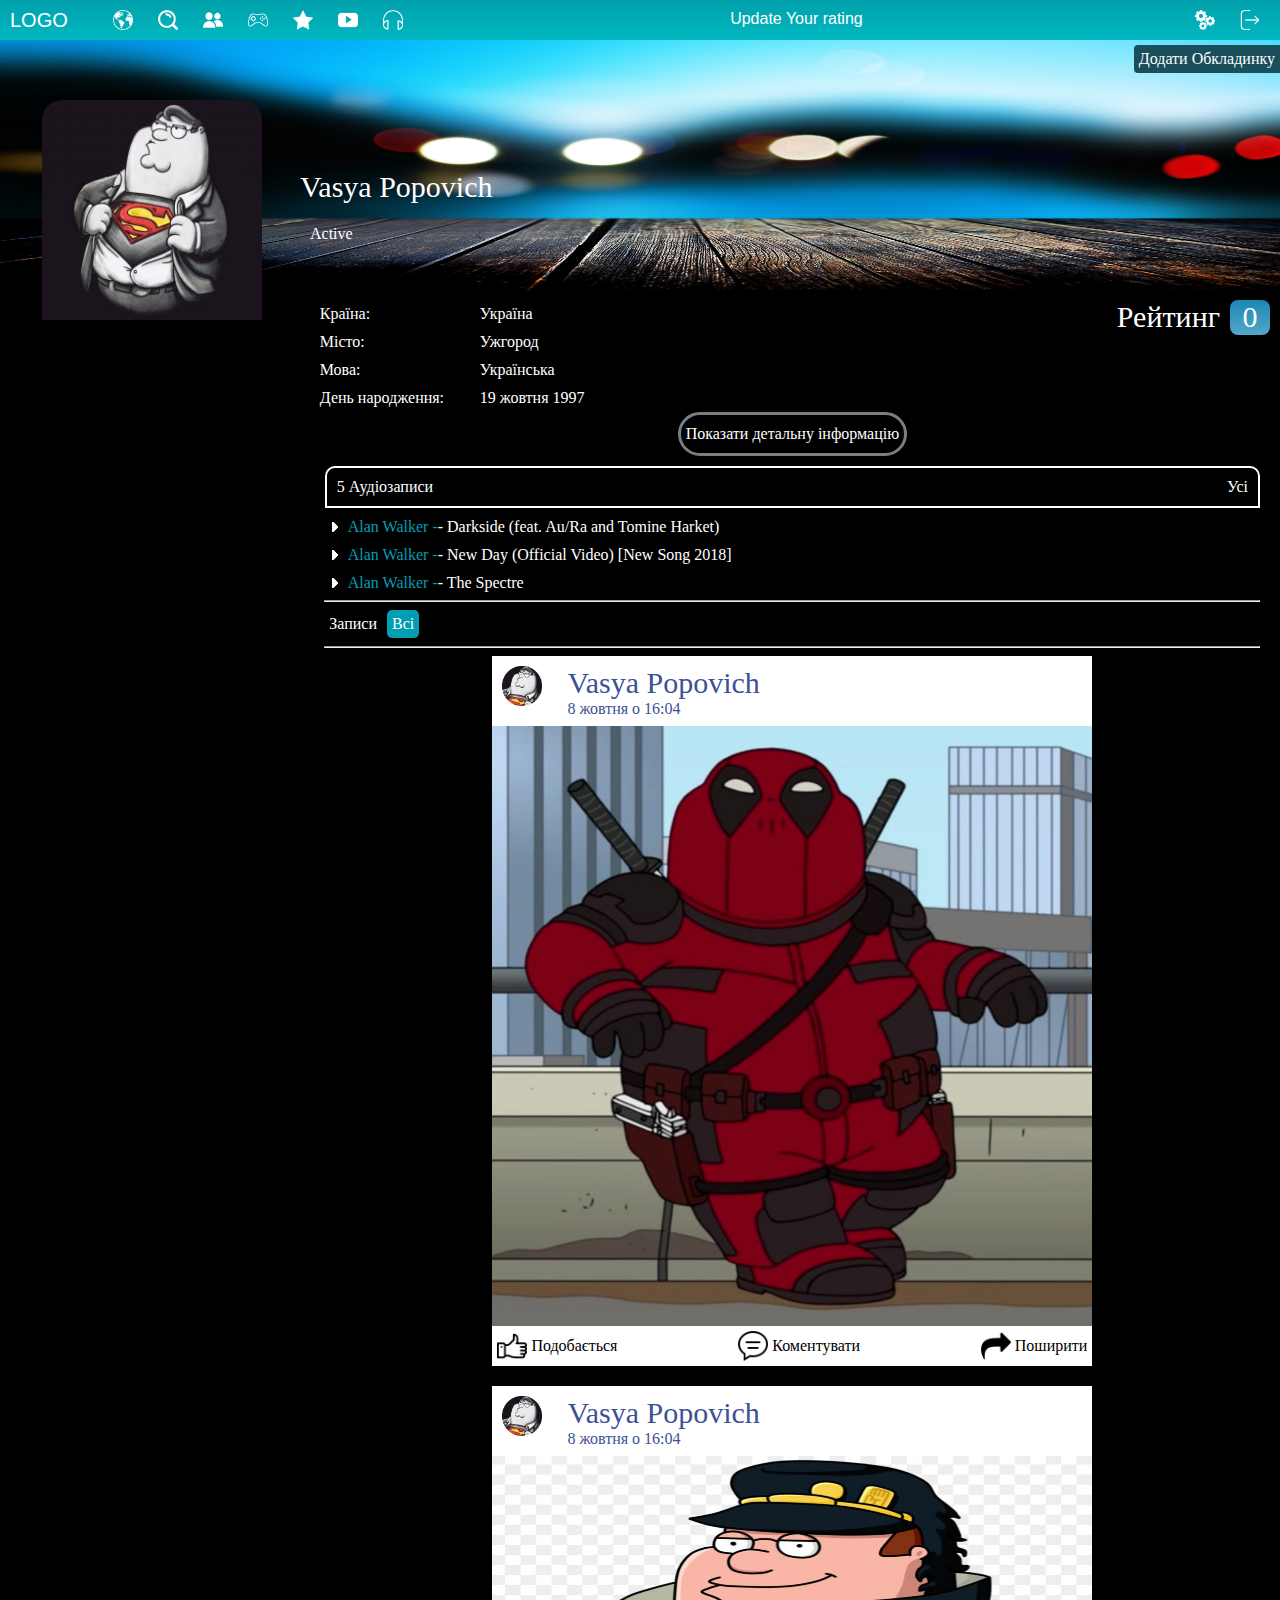
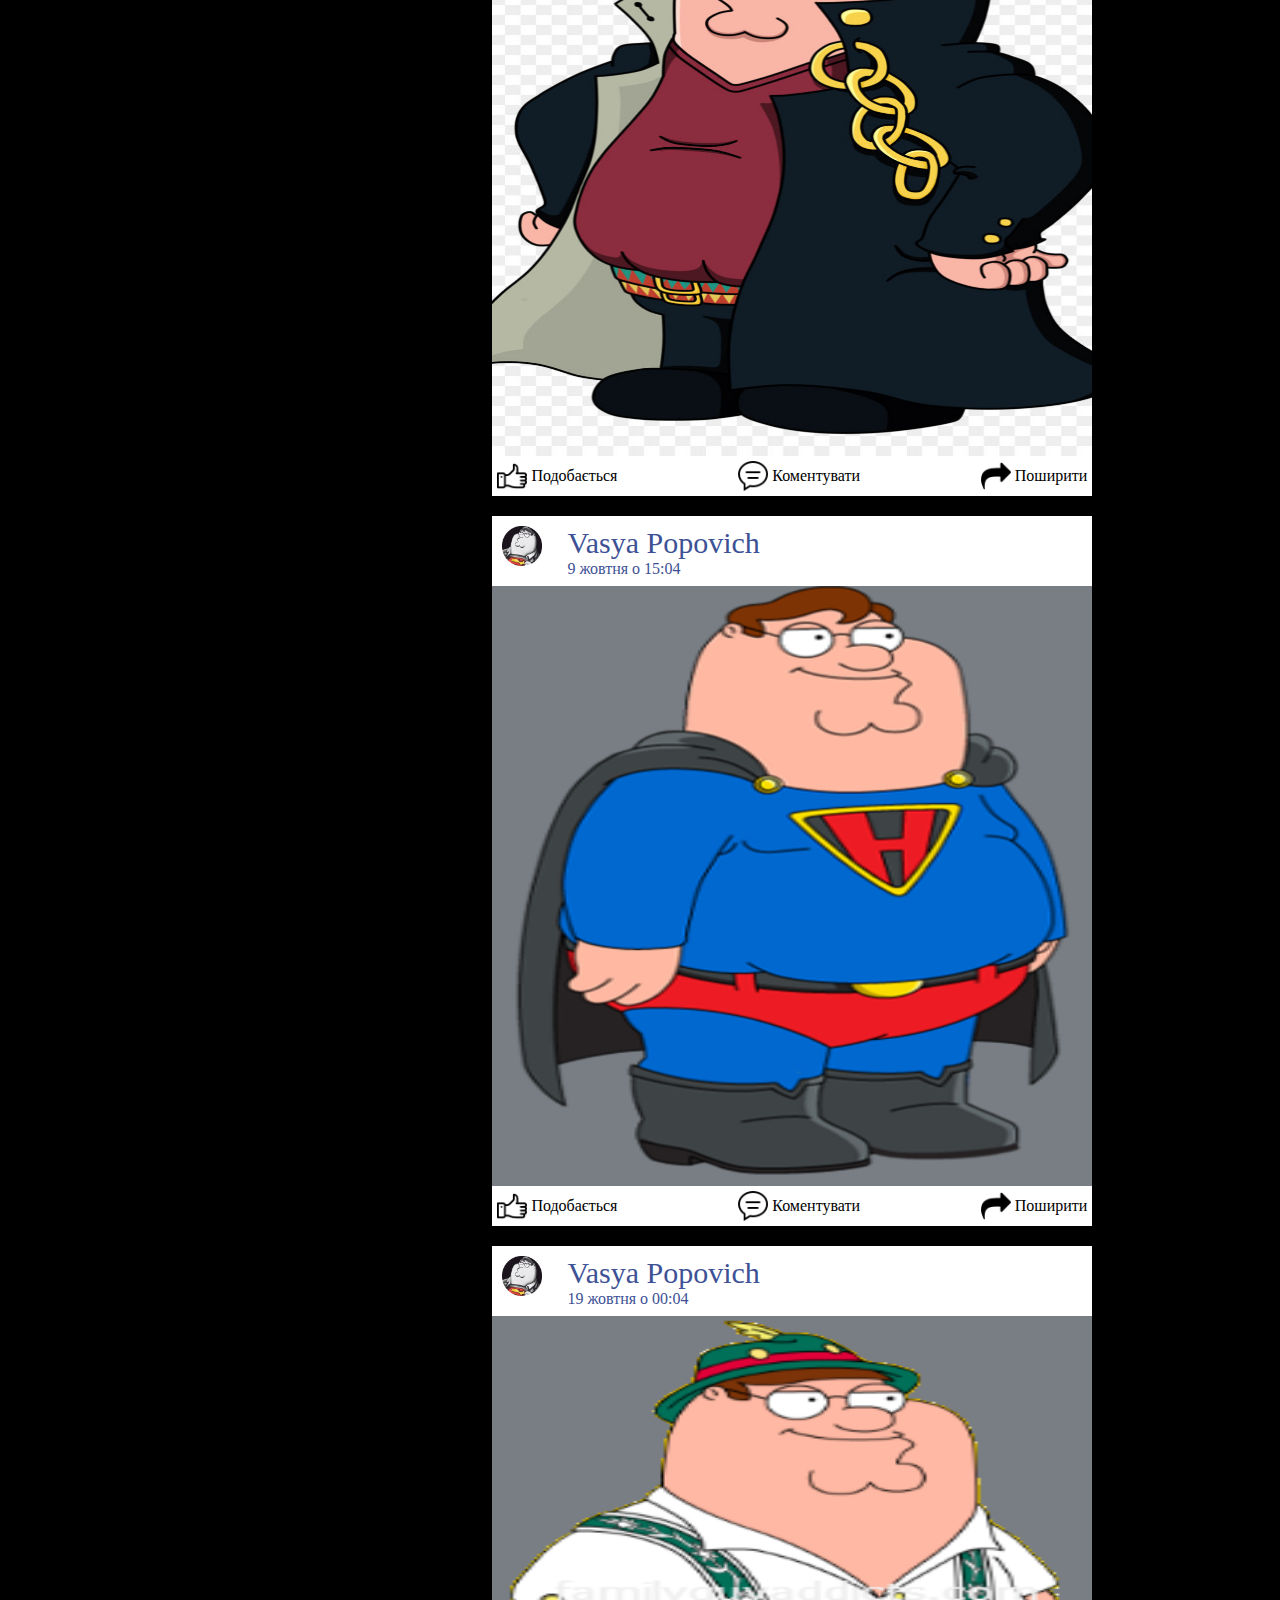
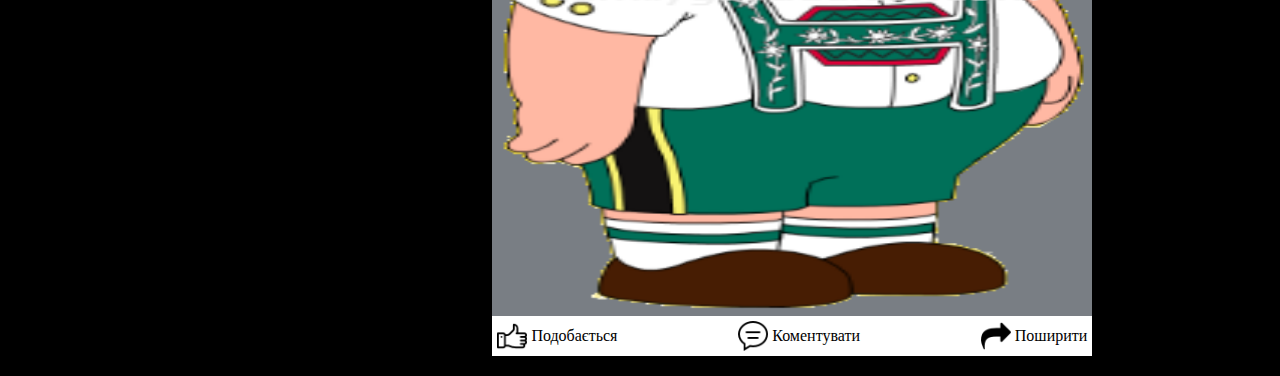
<file: index.html>
<!DOCTYPE html>
<html lang="en">
<head>
	<meta charset="UTF-8">
	<title>Document</title>
	<link rel="stylesheet" type="text/css" href="assets/style.css">
	<link rel="stylesheet" type="text/css" href="assets/header.css">
</head>
<body>
	<div class="wrapper">
		<div class="block_header">
			<div class="header">
				<div class="header_section">
					<div class="logo">
						<a href="index.html">LOGO</a>
					</div>
					<div class="header_item headerButton"><img src="assets/img/header/earth.png" alt=""></div>
					<div class="header_item headerButton"><img src="assets/img/header/magnifying-glass-finder.png" alt=""></div>
					<div class="header_item headerButton"><img src="assets/img/header/friends.png" alt=""></div>
					<div class="header_item headerButton"><img src="assets/img/header/console.png" alt=""></div>
					<div class="header_item headerButton"><img src="assets/img/header/star.png" alt=""></div>
					<div class="header_item headerButton"><img src="assets/img/header/youtube-play-button.png" alt=""></div>
					<div class="header_item headerButton"><img src="assets/img/header/headphones.png" alt="">
					</div>
					
				</div>
				
				<div class="header_section_half">
					<div><a href="upload_rating.html">Update Your rating</a>
					</div>
				</div>

				<div class="header_section_two">
					<div class="header_item headerButton"><a href="check_in.html"><img src="assets/img/header/settings-gears.png" alt=""></a></div>
					<div class="header_item headerButton"><img src="assets/img/header/logout.png" alt=""></div>
				</div>
			</div>

		</div>
		<div class="background_site_body">
			<div class=".site_body_contayner">
				<div class="wallpaper">
				<div class="background"></div>
				<div class="add_background">Додати Обкладинку</div>
			</div>
		</div>

		<div class="main_site_body_container">
			<div class="your_block">
				<div class="avatar">
					<img src="assets/img/avatarka.jpg" alt="">				
				</div>
			<!-- <div class="information">
				<p id="inf_text">Інформація</p>
				<div class="more_inf">
					<div class="inf_followers">	
						<img src="assets/img/inf_count/followers.png" alt="">
						<p>0</p>
						<p>Читачі</p>
					</div>
					<div class="inf_following">
						<img src="assets/img/inf_count/follower.png" alt="">
						<p>0</p>
						<p>Підписники</p>
					</div>
					<div class="inf_community">
						<img src="assets/img/inf_count/group.png" alt="">
						<p>0</p>
						<p>Спільноти</p>
					</div>
					<div class="inf_video">
						<img src="assets/img/inf_count/video.png" alt="">
						<p>0</p>
						<p>Відео</p>
					</div>
					<div class="inf_photo">
						<img src="assets/img/inf_count/photo.png" alt="">
						<p>0</p>
						<p>Фотор</p>
					</div>
					<div class="inf_notes">
						<img src="assets/img/inf_count/notes.png" alt="">
						<p>0</p>
						<p>Замітки</p>
					</div>
				</div>
			</div> -->
			</div>
			<div class="wall">
				<div class="about_me">
					<div class="name_and_status">
						<p class="name">Vasya Popovich</p>
						<p class="status">Active</p>
					</div>
					<div class="private_inf">
						<div class="my_date">
							<div>
								<aside>Країна:</aside>
								<div>Україна</div>
							</div>
								
							<div>				
								<aside>Місто:</aside>
								<div>Ужгород</div>
							</div>

							<div>				
								<aside>Мова:</aside>
								<div>Українська</div>
							</div>

							<div>
								<aside>День народження:</aside>
								<div>19 жовтня 1997</div>
							</div>
								
						</div>
					<div class="my_rating">
						<p>Рейтинг</p>
						<p id="rating">0</p>
					</div>
					</div>

			
				</div>	
				<div id="show_detail">
					<div>Показати детальну інформацію</div>
				</div>
				<div class="my_music">
					<a href="music.html">
						<div id="current_music" >
							<div>
								<p><span>5 </span>Аудіозаписи</p>	
							</div>
							<div>
								<p>Усі</p>
							</div>
						</div>
					</a>
					<div class="list_music">
						<div>
							<div id="play_music"></div>
							<div id="author_music">
								Alan Walker - 
							</div>
							<div class="name_music">
								- Darkside (feat. Au/Ra and Tomine Harket)
							</div>
						</div>

						<div>
							<div id="play_music"></div>
							<div id="author_music">
								Alan Walker - 
							</div>
							<div class="name_music">
								- New Day (Official Video) [New Song 2018]
							</div>
						</div>

						<div>
							<div id="play_music"></div>
							<div id="author_music">
								Alan Walker - 
							</div>
							<div class="name_music">
								- The Spectre
							</div>
						</div>
					</div>
				</div>

				<div class="records_or_all">
					<hr>
					<div>
						<p>Записи</p>
						<p id="all">Всі</p>
					</div>
					<hr>
				</div>

				<div class="my_photo_record">
					<div class="my_photo_record_header">
						<img id="mini_avatarka" src="assets/img/mini_avatarka.png" alt="">
						<div class="my_photo_record_date">
							<div class="name">Vasya Popovich</div>
							<div class="date">8 жовтня о 16:04</div>
						</div>
					</div>
					<div class="my_photo_record_img">
						<img src="assets/img/my_photo_1.jpg" alt="">
					</div>
					<div class="my_photo_record_footer">
						<div class="my_photo_record_footer_like">
							<img src="assets/img/like.png" alt="">Подобається</div>
						<div class="my_photo_record_footer_comment">
							<img src="assets/img/comment.png" alt="">Коментувати
						</div>
						<div class="my_photo_record_footer_share">
							<img src="assets/img/share.png" alt="">Поширити
						</div>
					</div>
				</div>

				<div class="my_photo_record">
					<div class="my_photo_record_header">
						<img id="mini_avatarka" src="assets/img/mini_avatarka.png" alt="">
						<div class="my_photo_record_date">
							<div class="name">Vasya Popovich</div>
							<div class="date">8 жовтня о 16:04</div>
						</div>
					</div>
					<div class="my_photo_record_img">
						<img src="assets/img/my_photo_2.jpg" alt="">
					</div>
					<div class="my_photo_record_footer">
						<div class="my_photo_record_footer_like">
							<img src="assets/img/like.png" alt="">Подобається</div>
						<div class="my_photo_record_footer_comment">
							<img src="assets/img/comment.png" alt="">Коментувати
						</div>
						<div class="my_photo_record_footer_share">
							<img src="assets/img/share.png" alt="">Поширити
						</div>
					</div>
				</div>

				<div class="my_photo_record">
					<div class="my_photo_record_header">
						<img id="mini_avatarka" src="assets/img/mini_avatarka.png" alt="">
						<div class="my_photo_record_date">
							<div class="name">Vasya Popovich</div>
							<div class="date">9 жовтня о 15:04</div>
						</div>
					</div>
					<div class="my_photo_record_img">
						<img src="assets/img/my_photo_3.png" alt="">
					</div>
					<div class="my_photo_record_footer">
						<div class="my_photo_record_footer_like">
							<img src="assets/img/like.png" alt="">Подобається</div>
						<div class="my_photo_record_footer_comment">
							<img src="assets/img/comment.png" alt="">Коментувати
						</div>
						<div class="my_photo_record_footer_share">
							<img src="assets/img/share.png" alt="">Поширити
						</div>
					</div>
				</div>

				<div class="my_photo_record">
					<div class="my_photo_record_header">
						<img id="mini_avatarka" src="assets/img/mini_avatarka.png" alt="">
						<div class="my_photo_record_date">
							<div class="name">Vasya Popovich</div>
							<div class="date">19 жовтня о 00:04</div>
						</div>
					</div>
					<div class="my_photo_record_img">
						<img src="assets/img/my_photo_4.png" alt="">
					</div>
					<div class="my_photo_record_footer">
						<div class="my_photo_record_footer_like">
							<img src="assets/img/like.png" alt="">Подобається</div>
						<div class="my_photo_record_footer_comment">
							<img src="assets/img/comment.png" alt="">Коментувати
						</div>
						<div class="my_photo_record_footer_share">
							<img src="assets/img/share.png" alt="">Поширити
						</div>
					</div>
				</div>

			</div>
		</div>
	</div>
	</div>
	
</body>
</html>
</file>
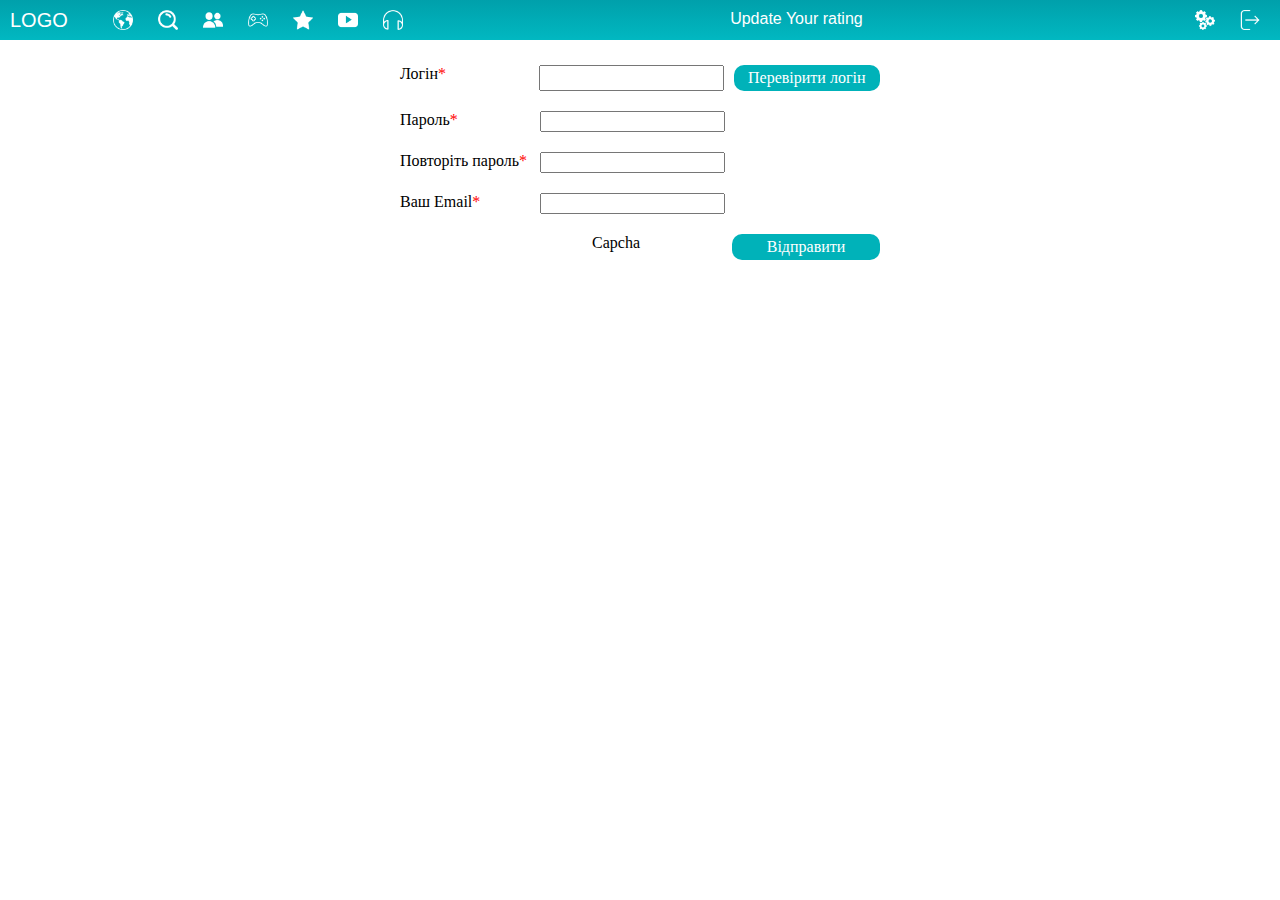
<file: check_in.html>
<!DOCTYPE html>
<html lang="en">
<head>
	<meta charset="UTF-8">
	<title>Document</title>
	<link rel="stylesheet" type="text/css" href="assets/header.css">
	<link rel="stylesheet" type="text/css" href="assets/check_in.css">
</head>
<body>
	<div class="wrapper">
		<div class="block_header">
			<div class="header">
				<div class="header_section">
					<div class="logo">
						<a href="index.html">LOGO</a>
					</div>
					<div class="header_item headerButton"><img src="assets/img/header/earth.png" alt=""></div>
					<div class="header_item headerButton"><img src="assets/img/header/magnifying-glass-finder.png" alt=""></div>
					<div class="header_item headerButton"><img src="assets/img/header/friends.png" alt=""></div>
					<div class="header_item headerButton"><img src="assets/img/header/console.png" alt=""></div>
					<div class="header_item headerButton"><img src="assets/img/header/star.png" alt=""></div>
					<div class="header_item headerButton"><img src="assets/img/header/youtube-play-button.png" alt=""></div>
					<div class="header_item headerButton"><img src="assets/img/header/headphones.png" alt="">
					</div>
					
				</div>
				
				<div class="header_section_half">
					<div><a href="upload_rating.html">Update Your rating</a>
					</div>
				</div>

				<div class="header_section_two">
					<div class="header_item headerButton"><a href="check_in.html"><img src="assets/img/header/settings-gears.png" alt=""></a></div>
					<div class="header_item headerButton"><img src="assets/img/header/logout.png" alt=""></div>
				</div>
			</div>

		</div>
		<div class="check_in">
			<div class="check_in_form">	
				<div class="enter_login">
					<div>Логін<span>*</span></div>
					<input type="text" name=""
					size="20">
					<div id="convert">Перевірити логін</div>
				</div>
				<div class="enter_pass">
					<div>Пароль<span>*</span></div>
					<input type="text" name=""
					size="20">
				</div>
				<div class="repeat_pass">
					<div>Повторіть пароль<span>*</span></div>
					<input type="text" name=""
					size="20">
				</div>
				<div class="enter_email">
					<div>Ваш Email<span>*</span></div>
					<input type="text" name=""
					size="20">
				</div>
				<div class="send">
					<div>Capcha</div>
					<div id="send_btn">Відправити</div>
				</div>

			</div>
		</div>
	</div>
	
</body>
</html>
</file>
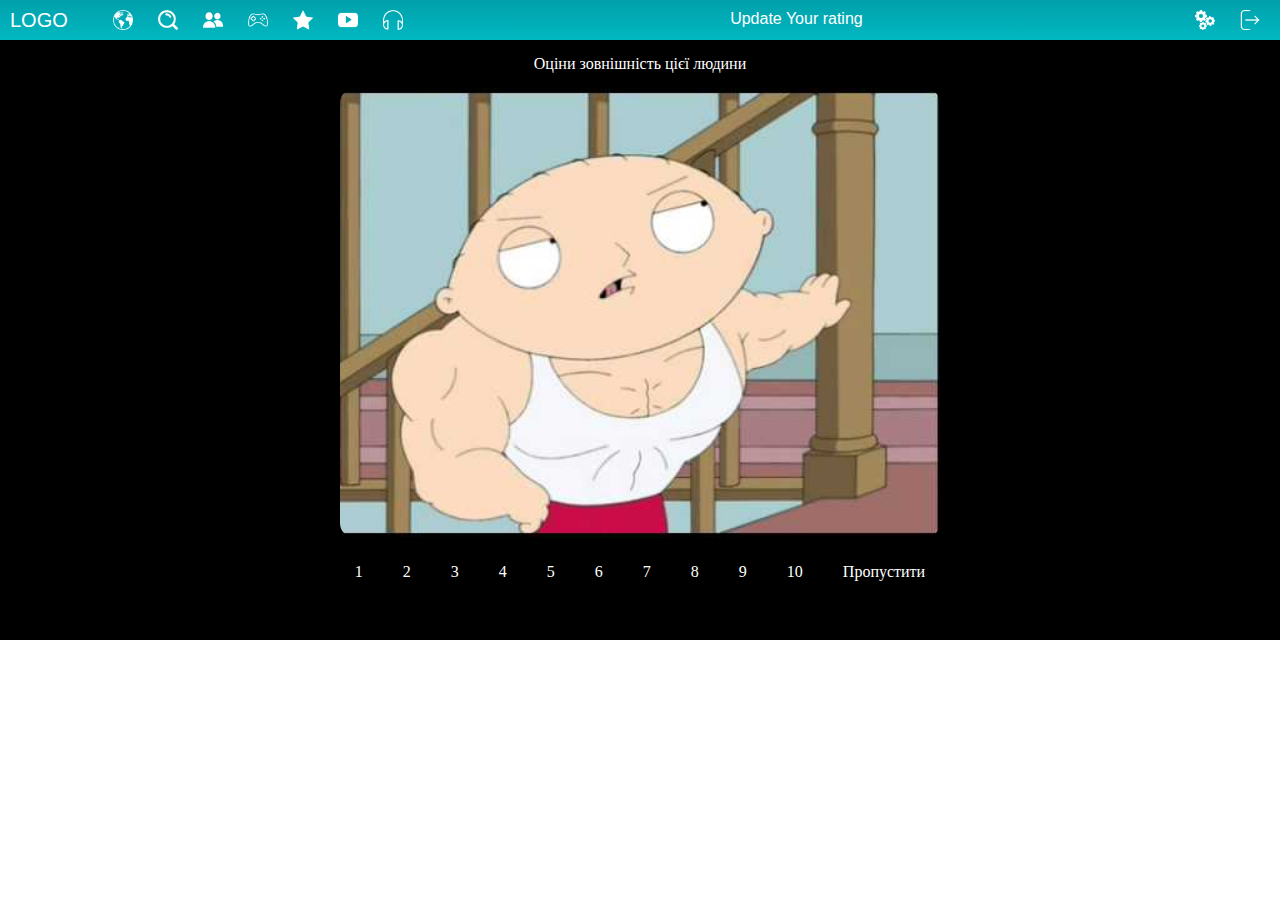
<file: upload_rating.html>
<!DOCTYPE html>
<html lang="en">
<head>
	<meta charset="UTF-8">
	<title>Document</title>
	<link rel="stylesheet" type="text/css" href="assets/header.css">
	<link rel="stylesheet" type="text/css" href="assets/upload_rating.css">
</head>
<body>
<div class="wrapper">
		<div class="block_header">
			<div class="header">
				<div class="header_section">
					<div class="logo">
						<a href="index.html">LOGO</a>
					</div>
					<div class="header_item headerButton"><img src="assets/img/header/earth.png" alt=""></div>
					<div class="header_item headerButton"><img src="assets/img/header/magnifying-glass-finder.png" alt=""></div>
					<div class="header_item headerButton"><img src="assets/img/header/friends.png" alt=""></div>
					<div class="header_item headerButton"><img src="assets/img/header/console.png" alt=""></div>
					<div class="header_item headerButton"><img src="assets/img/header/star.png" alt=""></div>
					<div class="header_item headerButton"><img src="assets/img/header/youtube-play-button.png" alt=""></div>
					<div class="header_item headerButton"><img src="assets/img/header/headphones.png" alt="">
					</div>
					
				</div>
				
				<div class="header_section_half">
					<div><a href="upload_rating.html">Update Your rating</a>
					</div>
				</div>

				<div class="header_section_two">
					<div class="header_item headerButton"><a href="check_in.html"><img src="assets/img/header/settings-gears.png" alt=""></a></div>
					<div class="header_item headerButton"><img src="assets/img/header/logout.png" alt=""></div>
				</div>
			</div>

		</div>
		<div class="appreciate">
			<div id="text">Оціни зовнішність цієї людини</div>
			<div id="image_person"></div>
			<div id="your_choise">
				<ul>
					<li>1</li>
					<li>2</li>
					<li>3</li>
					<li>4</li>
					<li>5</li>
					<li>6</li>
					<li>7</li>
					<li>8</li>
					<li>9</li>
					<li>10</li>
					<li class="miss">Пропустити</li>
				</ul>
			</div>
		</div>
	</div>
	
</body>
</html>
</file>
<file: assets/style.css>
.site_body_contayner{
	display: flex;
	flex-direction: column;
}

.add_background{
	color: white;
	position: absolute;
	background: #1a4e5b;
	top: 45px;
	right: 0;
	padding: 5px;
	border-radius: 4px 0 0 4px;

}

.wallpaper{
	align-items:stretch;
}

.background{
	background: #008199;
	background-size: 100% 100%; 
	background-image: url(img/wallpaper.jpg)  ;
	height: 250px;

}

.main_site_body_container{
	background: black;
	color: white;
	display: flex;
	flex-direction: row;
}

.main_site_body_container > div, .information, .information div{
	display: flex;
	align-items: center;
}

.your_block{
	width: 400px;
	display: flex;
	flex-direction: column;
}

.wallet_block{
	width: 65%;
}																						
.avatar{
	position: absolute;
	top: 100px;
}


.avatar img{
	border-radius: 20px 20px 0 0;
	width: 220px;
	height: 220px;
}																																																																																																																																																																																																																																																																																																																																																																																																																																																																													

.information{
	display: flex;
	flex-direction: column;																																																																																																																																																																																																																																											
	margin-top: 25px;	

}

#inf_text{
	margin-top: 10px;
	margin-bottom: 10px;
	width: 204px;
	padding: 8px;																																																																																																																																																																																																																																																																																																																																																																																							
	border: 2px solid #4f837a;
	border-radius: 4px 																																																																																																																																																																																																																																																																																																	4px 0 0;
}

.more_inf{
	display: flex;
	flex-direction: row;
	flex-wrap: wrap;	
	margin-right: 10px;
	margin-left: 40px;

}


.more_inf div{
	font-size: 12px;
	display: flex;
	flex-direction: column;
	margin-right: 10px;
	width: 60px;
	height: 90px;	
}

.more_inf div p{
	margin: 5px 0 0 0;
}

.more_inf div img{
	width: 35px;
	height: 35px;
}

.wall{
	width: 100%;
	display: flex;
	flex-direction: column;
}


.name_and_status{
	position: absolute;
	top: 170px;
	left: 300px;
	flex-direction: column;
}

.name{
	font-size: 30px;
}
.status{
	position: absolute;
	top: 55px;
	left: 10px;
}

.my_date{
	display: flex;
	flex-direction: column;
	margin: 10px 0 0 10px;
}

.my_date > div{
	padding:5px;
	display: flex;
	flex-direction: column;	
	width: 300px;

}

.my_date > div > div {
	margin-left: 160px;
	margin-top: -18px;
}

.about_me{
	display: flex;
	flex-direction: column;
	width: 100%;
}

.private_inf{
	justify-content: space-between;
	display: flex;
	width: 100%;
}

.my_rating{
	display: flex;
	padding: 10px;
	font-size: 30px;

}

#rating{
	display: flex;
	justify-content: center;
	margin-left: 10px;
	height: 35px;
	width: 40px;
	border-radius: 8px;
	background: linear-gradient(to top, #53a7c9, #1d86b4);
}


#show_detail > div{
	margin: 10px 5px 10px 5px;
}

#show_detail {
	margin-bottom: 10px;
	border-radius: 50px;
	border-color: #797e84;
	border-style: solid;

}

.my_music{
	width: 100%;

}

#current_music {
	padding: 10px;
	margin: 0 20px 0 20px;
	border-radius: 10px 10px 0 0;
	display: flex;
	justify-content: space-between;
	border: 2px solid white;
}
#current_music:hover{
	background-color: #00b0b7;
	cursor: pointer;
}


#play_music{
	margin-right: 5px;
	width: 18px;
	height: 18px;
	background: url(img/staticmp3.png) no-repeat -31px -12px;
}

.list_music > div{
	display: flex;
	margin: 10px 20px 0 20px;
}

#author_music{
	color: #009EB5;
}

.records_or_all{
	width: 96%;
}

.records_or_all > div{
	display: flex;
}

.records_or_all > div > p{
		padding: 5px;
		border-radius: 5px;
}
#all{
	border-radius: : 2px ;
	background: #009EB1;
	margin-left: 5px;
}

.records_or_all > div > p:hover{
		background: #474a4c;
}

.my_photo_record{
	background: white;
	width:600px;
	height: 710px;
	margin-bottom: 20px;
}

.my_photo_record_header{
	margin: 10px;
	display: flex;
}

#mini_avatarka{
	width: 40px;
	height: 40px;
}

.my_photo_record_date{
	height: 50px;
	margin-left: 25px;
	display: flex;
	flex-direction: column;
	color: #3D5195;
}

.my_photo_record_img{
	width: 600px;
	height: 600px;
}

.my_photo_record_img img{
	background-color: #797e84;
	width: 600px;
	height: 600px;
}

.my_photo_record_footer{
	color: black;
	width: 100%;
	display: flex;
	justify-content: space-between;
}

.my_photo_record_footer div{
	display: flex;
	align-items: center;
	padding:5px;
	text-align: center;
}

.my_photo_record_footer img{
	width: 30px;
	height: 30px;
	margin-right: 4px;
}

.my_photo_record_footer div:hover{

	background: #00b0b7;
}
</file>
<file: assets/header.css>
a {
	color: #fff;
	text-decoration: none;
}

body, p{
	margin: 0;
	padding: 0;
}

.block_header{
	flex-direction: column;
	min-width:700px;
}

.header {
	display: flex;
	height: 20px;
	justify-content: space-between;
	padding: 10px;
	background: #00A0AB;
	font-family: Helvetica;
	color: white;
	background: linear-gradient(to top,#01b8c1,#00A0AB);
}

.header_item, .headerButton img {
	width: 20px;
	height: 20px;
}

.header_section, .header_section_two{
	display: flex;
	align-items: center;
}

.header_item{
	padding:5px 10px;
	font-size: 10px;
	margin-left: 5px;
}

.header_section div:first-child{
	margin-right: 30px;	
	padding: 10px 0px;
	
}

.header_item:hover{
	background-color: #ff9900;
	border-radius: 4px;
}

.headerButton{
	cursor: pointer;
}

.logo{
	align-items: center;
	font-size: 20px;
}


.header_section_half div{
	padding-left: 20px;
	padding-right: 20px;

}
.header_section_half div:hover{
	background-color: #ff9900;
	border-radius: 4px;
	cursor: pointer;
}
</file>
<file: assets/check_in.css>
.check_in{
	display: flex;
	justify-content: center;
}

.check_in_form{
	display: flex;
	flex-direction: column;
	width: 500px;
	margin-top: 15px;
}

.check_in_form > div{
	padding: 10px;
	display: flex;
	justify-content: flex-start;
}

.check_in_form > div > div{
	width: 140px;
}


#convert{
	margin-left: 10px;
}


.send{
	justify-content: 0;
	justify-content: flex-end;
}

.check_in_form > div:nth-child(5){
	justify-content: flex-end;
}

#convert, #send_btn {
	text-align: center;
	padding: 4px;
	color: white;
	background: #00B2B9;
	border-radius: 10px;
}
.check_in_form span{
	color: red;
}
</file>
<file: assets/upload_rating.css>
*{
 	margin:0;
 	padding:0;
 }

 .appreciate{
	color: white;
	display: flex;
	flex-direction: column;
	background: black;
	width: 100%;
	height: 600px;
	align-items: center;
}

#text{
	margin-top: 15px;
}

#image_person{
	border-radius: 15px;
	margin-bottom: 15px; 
	margin-top: 15px;
	width: 600px;
	height: 450px;
	background: blue;
	background: url(img/appreciate/img_1.jpg);
	background-size: 100%;
}


#your_choise{
	display: flex;
	height: 35px;
}


#your_choise ul{
	text-decoration: none;
	display: flex;
	flex-direction: row;
}


#your_choise ul li{
	border-radius: 5px;
	list-style-type: none;
	padding:10px 20px;
}

#your_choise ul li:hover {
	background: #00B2B8;
	color:white;
	cursor: pointer;
}
</file>
